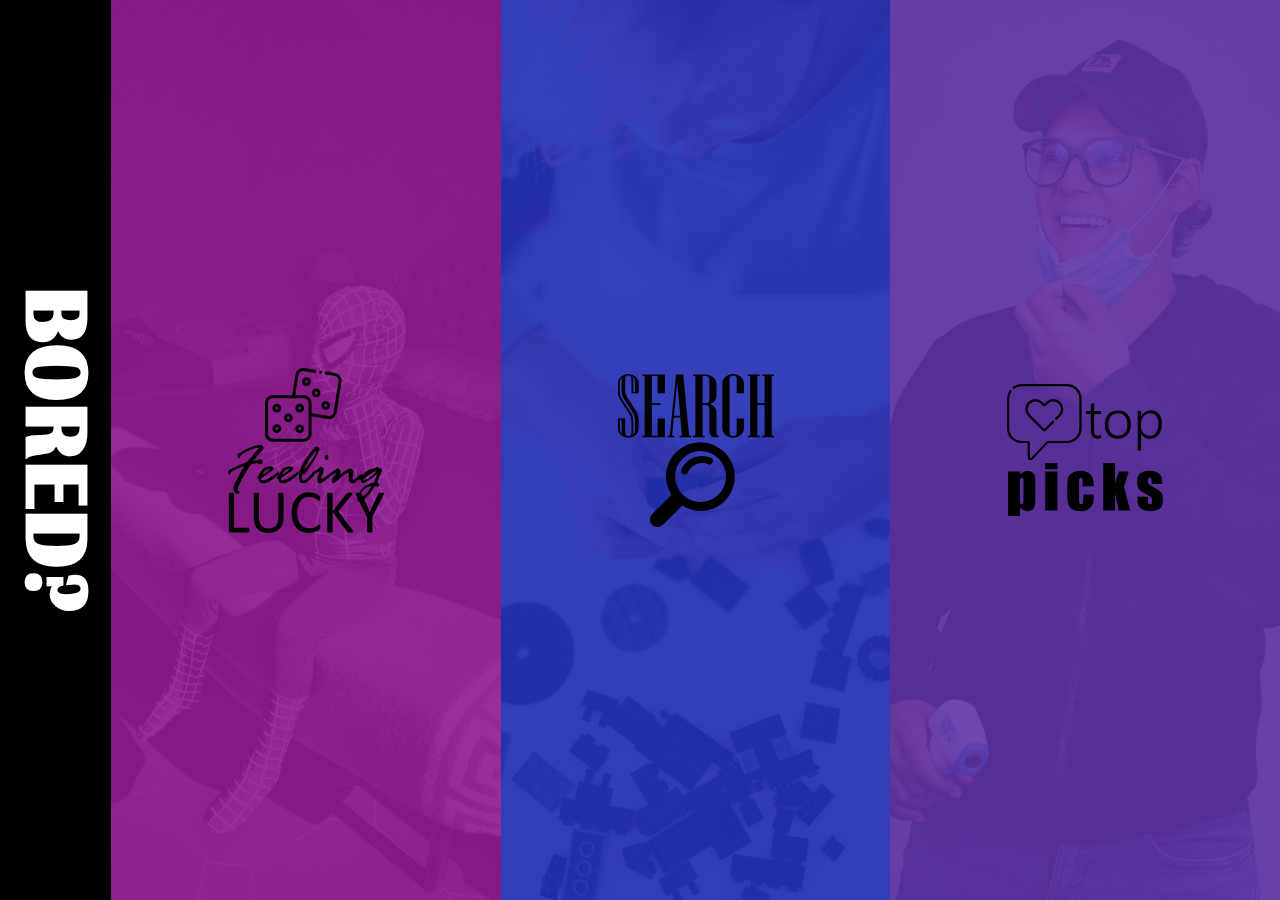
<file: index.html>
<!DOCTYPE html>
<html lang="en">
    <head>
    <title>Bored?</title>
    <meta charset="utf-8">
    <meta name="viewport" content="width=device-width, initial-scale=1.0">
    <link rel="stylesheet" href="scss/main.css">
    </head>
    <body>
        <main>
            <div class="grid-container">
                <div class="myheader"><h1 id="homeTitle">BORED?</h1></div> 
                <div class="random"><a class="homeLink" href="random.html"></a></div>
                <div class="search"><a class="homeLink" href="search.html"></a></div>
                <div class="topPicks"><a class="homeLink" href="toppicks.html"></a></div>
            </div>
        </main>
        <!-- <footer>
            <div class="footerContainer">
                <div class="footerContent">
                  <p class="footerText">Group-D &copy; 2021</p>
                  <p class="footerText">Shelly Penichet | Luis Quinones | Remy Pearson | Grace Hechavarria</p>
                  <div id="footerSocial"> 
                      <a href="https://github.com/QLou895/apiChallenge" target="_blank"><img src="assets/github.svg" alt="github logo" id="github" width="30" height="30" onmouseover="githubmouseOver();" onmouseout="githubmouseOut();"></a>
                  </div>
                </div>
                </div>
            </div>
        </footer>

        <script src="js/script.js"></script>-->
    </body>
</html>
</file>
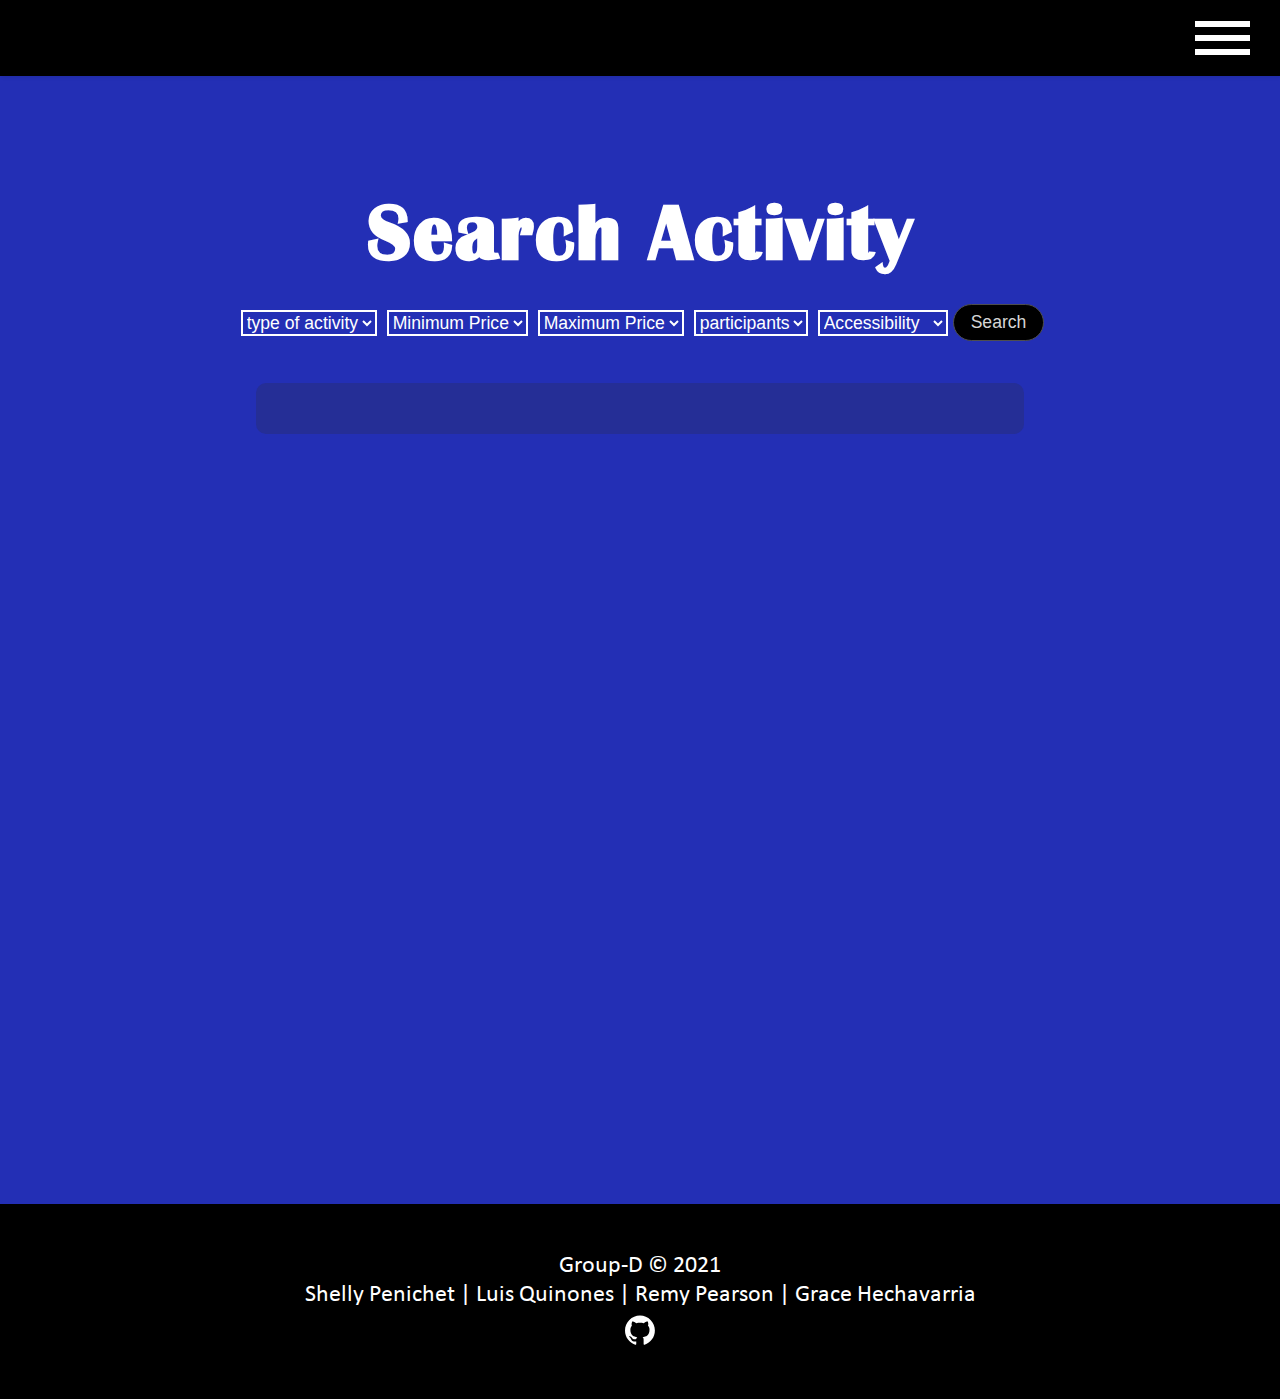
<file: search.html>
<!DOCTYPE html>
<html lang="en">

<head>
    <title>Bored?</title>
    <meta charset="utf-8">
    <meta name="viewport" content="width=device-width, initial-scale=1.0">
    <link rel="stylesheet" href="scss/main.css">
    <script defer rel="text/javascript" src="js/icon.js"></script>

</head>

<body id="body">
    <nav>
        <a href="/" class="logo">BORED?</a>
        <input class="menu-btn" type="checkbox" id="menu-btn" />
        <label class="menu-icon" for="menu-btn"><span class="nav-icon"></span></label>
        <ul class="menu">
            <li><a href="index.html">Home</a></li>
            <li><a href="random.html">Random</a></li>
            <li><a href="search.html" class="active">Search</a></li>
            <li><a href="toppicks.html">Top Picks</a></li>
        </ul>
    </nav>
    
    <header class="pageMargin">
        <h1 id="header1">Search Activity</h1>
    </header>

    <main class="mainBodySizing">
        <div action="" name="uInput" id="uInput">
            <!-- this dropdown list allows the user to select an activity  -->
            <select name="type" id="type">
                <option hidden value="null">type of activity</option>
                <option value="education">Education</option>
                <option value="recreational">Recreational</option>
                <option value="social">Social</option>
                <option value="diy">D.I.Y</option>
                <option value="charity">Charity</option>
                <option value="relaxation">Relaxation</option>
                <option value="music">Music</option>
                <option value="busywork">Busywork</option>
            </select>

            <!-- the least a user wants to spend -->
            <select name="minprice" id="minprice">
                <option hidden value="null">Minimum Price</option>
                <option value="0.0">Free</option>
                <option value="0.2">$15-25</option>
                <option value="0.3">$25-35</option>
            </select>

            <!-- the most a user wants to spend -->
            <select name="maxprice" id="maxprice">
                <option hidden value="null">Maximum Price</option>
                <option value="0.5">$35-45</option>
                <option value="0.75">$55-65</option>
                <option value="1.0">$65+</option>
            </select>

            <!-- this is dropdown list will allow the user to select the quantity of their party -->
            <select name="part" id="part">
                <option hidden value="null">participants</option>
                <option value="1">1</option>
                <option value="2">2</option>
                <option value="3">3</option>
                <option value="4">4</option>
                <option value="5">5</option>
                <option value="6">6</option>
                <option value="7">7</option>
                <option value="8">8</option>
                <option value="9">9</option>
                <option value="10">10</option>
            </select>

            <!-- the possibility of an event -->
            <select name="access" id="access">
                <option hidden value="null">Accessibility</option>
                <option value="0.25">Effortless</option>
                <option value="0.5">Moderate</option>
                <option value="1.0">Concentrated</option>
            </select>

            <button id="searchButton">Search</button>
        </div>

        <div id="display"></div>
    </main>

        <footer>
            <div class="footerContainer">
                <div class="footerContent">
                    <p class="footerText">Group-D &copy; 2021</p>
                    <p class="footerText">Shelly Penichet | Luis Quinones | Remy Pearson | Grace Hechavarria</p>
                    <div id="footerSocial">
                        <a href="https://github.com/QLou895/apiChallenge" target="_blank"><img src="assets/github.svg"
                                alt="github logo" id="github" width="30" height="30" onmouseover="githubmouseOver();"
                                onmouseout="githubmouseOut();"></a>
                    </div>
                </div>
            </div>
        </footer>

    <script type="text/javascript" src="js/search.js"></script>
</body>

</html>
</file>
<file: scss/main.css>
@import url("https://fonts.googleapis.com/css2?family=Aclonica&display=swap");
@import url("https://fonts.googleapis.com/css2?family=Aclonica&display=swap");
@import url("https://fonts.googleapis.com/css2?family=Aclonica&display=swap");
@import url("https://fonts.googleapis.com/css2?family=Aclonica&display=swap");
@import url("https://fonts.googleapis.com/css2?family=Aclonica&display=swap");
@import url("https://fonts.googleapis.com/css2?family=Aclonica&display=swap");
@font-face {
  font-family: Consolas;
  src: url("../assets/Consola.TTF");
}

@font-face {
  font-family: Britanic;
  src: url("../assets/BRITANIC.TTF");
}

@use "sass:map";
.grid-container {
  display: -ms-grid;
  display: grid;
  overflow: hidden;
  -ms-grid-columns: 0.6fr 1.05fr 1.05fr 1.05fr 1.05fr 1.05fr 1.05fr;
      grid-template-columns: 0.6fr 1.05fr 1.05fr 1.05fr 1.05fr 1.05fr 1.05fr;
  -ms-grid-rows: 1fr 1fr 1fr;
      grid-template-rows: 1fr 1fr 1fr;
  gap: 0px 0px;
      grid-template-areas: "myheader random random search search topPicks topPicks" "myheader random random search search topPicks topPicks" "myheader random random search search topPicks topPicks";
  background-color: black;
}

.grid-container .myheader {
  -ms-grid-row: 1;
  -ms-grid-row-span: 3;
  -ms-grid-column: 1;
  grid-area: myheader;
  background-color: #000;
  height: 100vh;
  width: 100%;
  margin: 0;
  padding: 0;
  min-width: 0px;
  display: -webkit-box;
  display: -ms-flexbox;
  display: flex;
  place-items: center;
  -webkit-box-orient: vertical;
  -webkit-box-direction: normal;
      -ms-flex-direction: column;
          flex-direction: column;
  -webkit-box-pack: center;
      -ms-flex-pack: center;
          justify-content: center;
}

.grid-container .myheader #homeTitle {
  font-family: Britanic;
  letter-spacing: 2px;
  font-size: 5.5em;
  letter-spacing: 2px;
  -webkit-user-select: none;
     -moz-user-select: none;
      -ms-user-select: none;
          user-select: none;
  margin: 0;
  padding: 0;
  -webkit-transform: rotate(90deg);
          transform: rotate(90deg);
}

.grid-container .myheader .homeLink {
  display: inline-table;
  height: 100%;
  width: 100%;
  border: 0;
  text-decoration: none;
  outline: none;
}

.grid-container .random {
  -ms-grid-row: 1;
  -ms-grid-row-span: 3;
  -ms-grid-column: 2;
  -ms-grid-column-span: 2;
  grid-area: random;
  height: 100vh;
  width: 100%;
  background-color: #921b91;
  overflow: hidden;
  -webkit-transform: scale(1);
          transform: scale(1);
  -webkit-transition: 0.3s ease-in-out;
  transition: 0.3s ease-in-out;
  background-color: black;
  background: url("../assets/spiderman.jpg") center center no-repeat;
  background-size: cover;
  -webkit-box-shadow: inset 0 0 0 100vw rgba(146, 27, 145, 0.9);
          box-shadow: inset 0 0 0 100vw rgba(146, 27, 145, 0.9);
}

.grid-container .random:hover {
  -webkit-box-shadow: inset 0 0 0 100vw rgba(146, 27, 145, 0.97);
          box-shadow: inset 0 0 0 100vw rgba(146, 27, 145, 0.97);
  overflow: hidden;
  -webkit-transform: scale(1.02);
          transform: scale(1.02);
}

.grid-container .random:hover .homeLink {
  -webkit-transition: 0.3s ease-in-out;
  transition: 0.3s ease-in-out;
  -webkit-transform: scale(1.05);
          transform: scale(1.05);
}

.grid-container .random .homeLink {
  background-color: black;
  background: url("../assets/random.svg") center center no-repeat;
  background-size: 40%;
  display: inline-table;
  height: 100%;
  width: 100%;
  border: 0;
  text-decoration: none;
  outline: none;
}

.grid-container .search {
  -ms-grid-row: 1;
  -ms-grid-row-span: 3;
  -ms-grid-column: 4;
  -ms-grid-column-span: 2;
  grid-area: search;
  height: 100vh;
  width: 100%;
  background-color: #232fb5;
  overflow: hidden;
  -webkit-transform: scale(1);
          transform: scale(1);
  -webkit-transition: 0.3s ease-in-out;
  transition: 0.3s ease-in-out;
  background-color: black;
  background: url("../assets/puzzle.jpg") center center no-repeat;
  background-size: cover;
  -webkit-box-shadow: inset 0 0 0 100vw rgba(35, 47, 181, 0.9);
          box-shadow: inset 0 0 0 100vw rgba(35, 47, 181, 0.9);
}

.grid-container .search:hover {
  -webkit-box-shadow: inset 0 0 0 100vw rgba(35, 47, 181, 0.97);
          box-shadow: inset 0 0 0 100vw rgba(35, 47, 181, 0.97);
  overflow: hidden;
  -webkit-transform: scale(1.02);
          transform: scale(1.02);
}

.grid-container .search:hover .homeLink {
  -webkit-transition: 0.3s ease-in-out;
  transition: 0.3s ease-in-out;
  -webkit-transform: scale(1.05);
          transform: scale(1.05);
}

.grid-container .search .homeLink {
  background-color: black;
  background: url("../assets/search.svg") center center no-repeat;
  background-size: 40%;
  display: inline-table;
  height: 100%;
  width: 100%;
  border: 0;
  text-decoration: none;
  outline: none;
}

.grid-container .topPicks {
  -ms-grid-row: 1;
  -ms-grid-row-span: 3;
  -ms-grid-column: 6;
  -ms-grid-column-span: 2;
  grid-area: topPicks;
  height: 100vh;
  width: 100%;
  background-color: #6133a6;
  overflow: hidden;
  -webkit-transform: scale(1);
          transform: scale(1);
  -webkit-transition: 0.3s ease-in-out;
  transition: 0.3s ease-in-out;
  background-color: black;
  background: url("../assets/covidmask.jpg") center center no-repeat;
  background-size: cover;
  -webkit-box-shadow: inset 0 0 0 100vw rgba(97, 51, 166, 0.9);
          box-shadow: inset 0 0 0 100vw rgba(97, 51, 166, 0.9);
}

.grid-container .topPicks:hover {
  -webkit-box-shadow: inset 0 0 0 100vw rgba(97, 51, 166, 0.97);
          box-shadow: inset 0 0 0 100vw rgba(97, 51, 166, 0.97);
  overflow: hidden;
  -webkit-transform: scale(1.02);
          transform: scale(1.02);
}

.grid-container .topPicks:hover .homeLink {
  -webkit-transition: 0.3s ease-in-out;
  transition: 0.3s ease-in-out;
  -webkit-transform: scale(1.05);
          transform: scale(1.05);
}

.grid-container .topPicks .homeLink {
  background-color: black;
  background: url("../assets/toppicks.svg") center center no-repeat;
  background-size: 40%;
  display: inline-table;
  height: 100%;
  width: 100%;
  border: 0;
  text-decoration: none;
  outline: none;
}

@font-face {
  font-family: Consolas;
  src: url("../assets/Consola.TTF");
}

@font-face {
  font-family: Britanic;
  src: url("../assets/BRITANIC.TTF");
}

@use "sass:map";
#random {
  background-color: #921b91;
}

#random .pageMargin {
  padding-top: 12em;
}

#random h1 {
  letter-spacing: 2px;
  font-size: 5em;
  font-family: Britanic;
  display: -webkit-box;
  display: -ms-flexbox;
  display: flex;
  -webkit-box-align: center;
      -ms-flex-align: center;
          align-items: center;
  -webkit-box-pack: center;
      -ms-flex-pack: center;
          justify-content: center;
}

#random .mainBodySizing {
  height: 100vh;
  margin-top: 2%;
}

#random #stuff {
  font-size: 2.1em;
  border-radius: 10px;
  text-align: center;
  margin-top: 0;
  margin-left: 20%;
  margin-right: 20%;
  padding: 2% 5%;
  letter-spacing: 1px;
  background-color: #731a73;
}

#random #stuff strong {
  font-family: Consolas;
  font-weight: 700;
  font-size: 0.9em;
  letter-spacing: 1px;
}

#random #rand_btn {
  display: -webkit-box;
  display: -ms-flexbox;
  display: flex;
  -webkit-box-align: center;
      -ms-flex-align: center;
          align-items: center;
  -webkit-box-pack: center;
      -ms-flex-pack: center;
          justify-content: center;
  border-radius: 30px;
  background-color: #000000;
  color: #d6d6d6;
  font-size: 2em;
  padding-top: .7%;
  padding-bottom: .7%;
  padding-left: 1%;
  padding-right: 1%;
  border: 1px solid #4e4e4e;
  -webkit-transition-duration: 0.4s;
          transition-duration: 0.4s;
  outline: none;
  cursor: pointer;
}

#random #rand_btn:hover {
  background-color: white;
  color: black;
}

#random #leftAlign {
  text-align: left;
}

@font-face {
  font-family: Consolas;
  src: url("../assets/Consola.TTF");
}

@font-face {
  font-family: Britanic;
  src: url("../assets/BRITANIC.TTF");
}

@use "sass:map";
#body {
  background-color: #232fb5;
}

#body .pageMargin {
  padding-top: 12em;
}

#body #header1 {
  letter-spacing: 2px;
  font-size: 5em;
  font-family: Britanic;
  display: -webkit-box;
  display: -ms-flexbox;
  display: flex;
  -webkit-box-align: center;
      -ms-flex-align: center;
          align-items: center;
  -webkit-box-pack: center;
      -ms-flex-pack: center;
          justify-content: center;
}

#body .mainBodySizing {
  height: 100vh;
  margin-top: 2%;
}

#body .mainBodySizing #uInput {
  -webkit-transform: translate(-50%, -50);
          transform: translate(-50%, -50);
  display: -webkit-box;
  display: -ms-flexbox;
  display: flex;
  margin-top: 2.5%;
  -webkit-box-align: center;
      -ms-flex-align: center;
          align-items: center;
  font-family: "Roboto";
  -webkit-box-pack: center;
      -ms-flex-pack: center;
          justify-content: center;
  -ms-flex-line-pack: center;
      align-content: center;
  width: 30em;
}

#body .mainBodySizing #uInput select {
  margin-left: 5px;
  margin-right: 5px;
  width: 150px;
  border: 2px solid white;
  background-color: #232fb5;
  color: white;
  font-size: 1.1em;
}

#body .mainBodySizing #uInput select option {
  background-color: white;
  color: black;
  width: 150px;
}

#body .mainBodySizing #uInput #searchButton {
  display: -webkit-box;
  display: -ms-flexbox;
  display: flex;
  -webkit-box-align: center;
      -ms-flex-align: center;
          align-items: center;
  -webkit-box-pack: center;
      -ms-flex-pack: center;
          justify-content: center;
  border-radius: 30px;
  background-color: black;
  color: #d6d6d6;
  font-size: 1.1em;
  padding-top: 7px;
  padding-bottom: 7px;
  padding-left: 17px;
  padding-right: 17px;
  border: 1px solid #4e4e4e;
  -webkit-transition-duration: 0.4s;
          transition-duration: 0.4s;
  outline: none;
  cursor: pointer;
}

#body .mainBodySizing #display {
  font-size: 2.1em;
  border-radius: 10px;
  text-align: left;
  margin-top: 3.25%;
  margin-left: 20%;
  margin-right: 20%;
  padding: 2% 5%;
  letter-spacing: 1px;
  background-color: #252e96;
}

#body .mainBodySizing #display strong {
  font-family: Consolas;
  font-weight: 700;
  font-size: 0.9em;
  letter-spacing: 1px;
}

@font-face {
  font-family: Consolas;
  src: url("../assets/Consola.TTF");
}

@font-face {
  font-family: Britanic;
  src: url("../assets/BRITANIC.TTF");
}

@use "sass:map";
#topPicks {
  background-color: #6133a6;
}

#topPicks .pageMargin {
  padding-top: 12em;
}

#topPicks .pageMargin h1 {
  letter-spacing: 2px;
  font-size: 5em;
  font-family: Britanic;
  text-align: center;
}

#topPicks #selectedActivities {
  display: -webkit-box;
  display: -ms-flexbox;
  display: flex;
  -webkit-box-orient: vertical;
  -webkit-box-direction: normal;
      -ms-flex-direction: column;
          flex-direction: column;
}

#topPicks #selectedActivities .act {
  display: -webkit-box;
  display: -ms-flexbox;
  display: flex;
  -webkit-box-orient: horizontal;
  -webkit-box-direction: normal;
      -ms-flex-direction: row;
          flex-direction: row;
  -ms-flex-line-pack: center;
      align-content: center;
  margin: 2% 0;
}

#topPicks #selectedActivities .act .num {
  letter-spacing: 2px;
  font-size: 9em;
  font-family: Britanic;
  text-align: right;
  margin-left: 1%;
  width: 30%;
}

#topPicks #selectedActivities .act #activity1,
#topPicks #selectedActivities .act #activity2,
#topPicks #selectedActivities .act #activity3,
#topPicks #selectedActivities .act #activity4,
#topPicks #selectedActivities .act #activity5 {
  font-size: 2.1em;
  border-radius: 10px;
  text-align: center;
  width: 70%;
  margin-left: 5%;
  margin-right: 19%;
  padding: 2% 5%;
  background-color: #552c91;
  text-align: left;
}

#topPicks #selectedActivities .act #activity1 strong,
#topPicks #selectedActivities .act #activity2 strong,
#topPicks #selectedActivities .act #activity3 strong,
#topPicks #selectedActivities .act #activity4 strong,
#topPicks #selectedActivities .act #activity5 strong {
  font-family: Consolas;
  font-weight: 700;
  font-size: 0.9em;
  letter-spacing: 1px;
}

@font-face {
  font-family: Consolas;
  src: url("../assets/Consola.TTF");
}

@font-face {
  font-family: Britanic;
  src: url("../assets/BRITANIC.TTF");
}

* {
  margin: auto;
  padding: 0;
}

html {
  scroll-behavior: smooth;
}

@font-face {
  font-family: Calibri;
  src: url("../assets/Calibri.ttf");
}

body {
  font-family: Calibri;
  height: 100%;
  width: 100%;
  margin: 0;
  color: #fff;
  background-color: #000;
}

header {
  width: 100%;
  height: auto;
}

main {
  width: 100%;
  height: auto;
}

main form {
  display: -webkit-box;
  display: -ms-flexbox;
  display: flex;
  -webkit-box-orient: horizontal;
  -webkit-box-direction: normal;
      -ms-flex-flow: row nowrap;
          flex-flow: row nowrap;
  -webkit-box-pack: center;
      -ms-flex-pack: center;
          justify-content: center;
  width: 45%;
  margin: 80px;
}

footer {
  background-color: #000;
  width: 100%;
  margin: 0;
  padding: 3em 0;
  text-align: center;
}

footer .footerText {
  font-size: 1.5em;
}

footer img {
  padding-top: 5px;
}

/*NAV*/
/* header */
nav {
  background-color: #000;
  -webkit-box-shadow: 1px 1px 4px 0 rgba(0, 0, 0, 0.1);
          box-shadow: 1px 1px 4px 0 rgba(0, 0, 0, 0.1);
  position: fixed;
  width: 100%;
  z-index: 3;
}

nav ul {
  text-align: center;
  margin: 0;
  padding: 0;
  list-style: none;
  overflow: hidden;
  background-color: #000;
}

nav li a {
  color: #fff;
  display: block;
  padding: 30px 30px;
  text-decoration: none;
  font-size: 2em;
  text-transform: uppercase;
}

nav li a:hover {
  background-color: #121212;
  -webkit-animation: shake 0.8s;
          animation: shake 0.8s;
}

@-webkit-keyframes shake {
  0% {
    -webkit-transform: translateX(0);
            transform: translateX(0);
  }
  25% {
    -webkit-transform: translateX(5px);
            transform: translateX(5px);
  }
  50% {
    -webkit-transform: translateX(-5px);
            transform: translateX(-5px);
  }
  100% {
    -webkit-transform: translateX(0px);
            transform: translateX(0px);
  }
}

@keyframes shake {
  0% {
    -webkit-transform: translateX(0);
            transform: translateX(0);
  }
  25% {
    -webkit-transform: translateX(5px);
            transform: translateX(5px);
  }
  50% {
    -webkit-transform: translateX(-5px);
            transform: translateX(-5px);
  }
  100% {
    -webkit-transform: translateX(0px);
            transform: translateX(0px);
  }
}

nav .logo {
  display: none;
  /* display: block; */
  color: #fff;
  font-family: "Aclonica", sans-serif;
  letter-spacing: 2px;
  float: left;
  font-size: 2.2em;
  padding: 20px 30px;
  text-decoration: none;
}

/* menu */
nav .menu {
  clear: both;
  max-height: 0;
  -webkit-transition: max-height 0.2s ease-out;
  transition: max-height 0.2s ease-out;
}

/* menu icon */
nav .menu-icon {
  cursor: pointer;
  float: right;
  padding: 35px 30px;
  position: relative;
  -webkit-user-select: none;
     -moz-user-select: none;
      -ms-user-select: none;
          user-select: none;
}

nav .menu-icon .nav-icon {
  background: #fff;
  display: block;
  height: 6px;
  position: relative;
  -webkit-transition: background 0.2s ease-out;
  transition: background 0.2s ease-out;
  width: 55px;
}

nav .menu-icon .nav-icon:before,
nav .menu-icon .nav-icon:after {
  background: #fff;
  content: "";
  display: block;
  height: 100%;
  position: absolute;
  -webkit-transition: all 0.2s ease-out;
  transition: all 0.2s ease-out;
  width: 100%;
}

nav .menu-icon .nav-icon:before {
  top: 14px;
}

nav .menu-icon .nav-icon:after {
  top: -14px;
}

/* menu btn */
nav .menu-btn {
  display: none;
}

nav .menu-btn:checked ~ .menu {
  max-height: 100%;
}

nav .menu-btn:checked ~ .menu-icon .nav-icon {
  background: transparent;
}

nav .menu-btn:checked ~ .menu-icon .nav-icon:before {
  -webkit-transform: rotate(-45deg);
          transform: rotate(-45deg);
  top: 0;
}

nav .menu-btn:checked ~ .menu-icon .nav-icon:after {
  -webkit-transform: rotate(45deg);
          transform: rotate(45deg);
  top: 0;
}
/*# sourceMappingURL=main.css.map */
</file>
